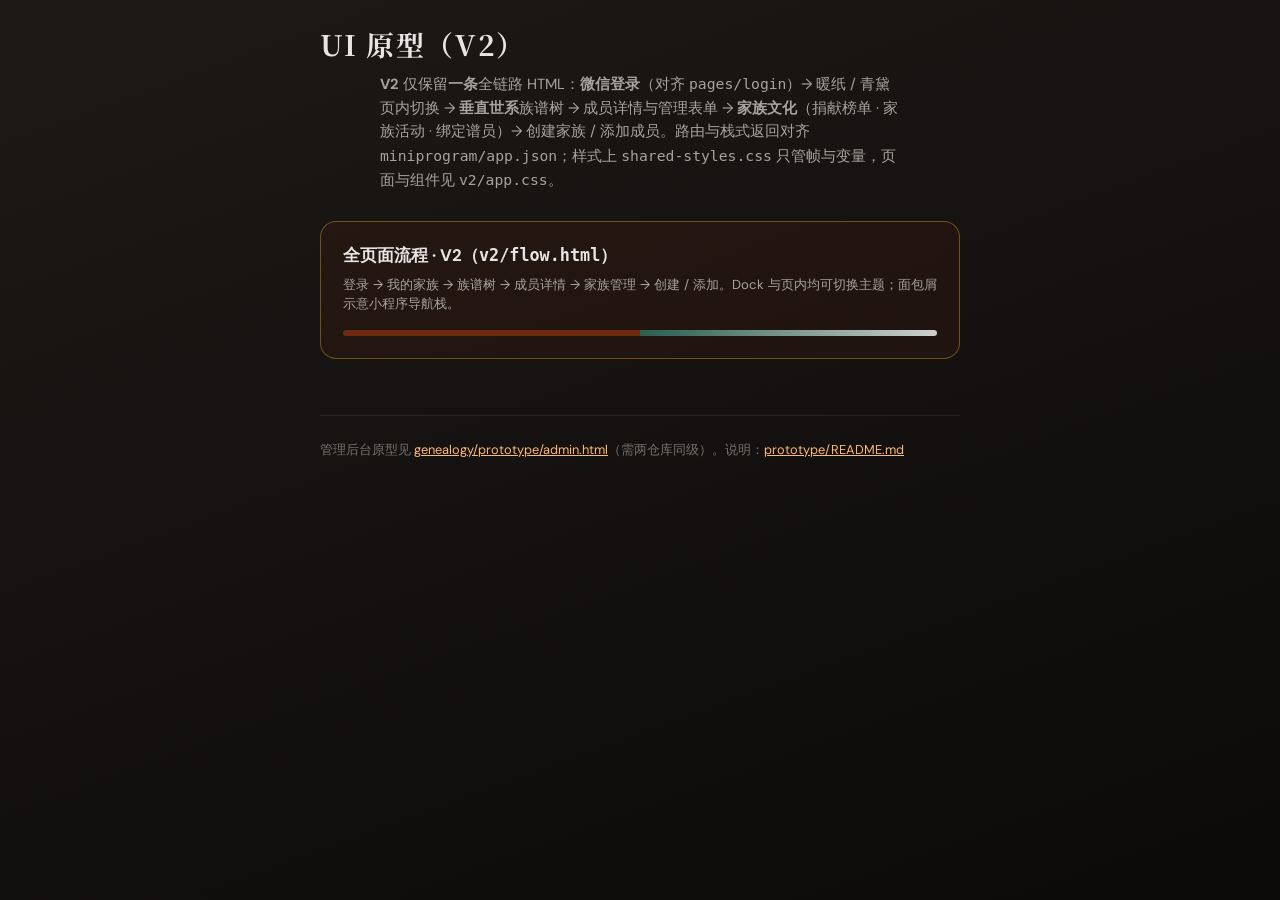
<file: prototype/index.html>
<!DOCTYPE html>
<html lang="zh-Hans">
<head>
  <meta charset="utf-8" />
  <meta name="viewport" content="width=device-width, initial-scale=1, viewport-fit=cover" />
  <title>家族宝谱 · UI 方案总览</title>
  <link rel="preconnect" href="https://fonts.googleapis.com" />
  <link rel="preconnect" href="https://fonts.gstatic.com" crossorigin />
  <link href="https://fonts.googleapis.com/css2?family=Noto+Serif+SC:wght@600;700&family=DM+Sans:wght@400;600;700&display=swap" rel="stylesheet" />
  <link rel="stylesheet" href="shared-styles.css" />
  <style>
    * { box-sizing: border-box; }
    html {
      height: 100%;
    }
    body {
      margin: 0;
      min-height: 100%;
      min-height: 100dvh;
      display: flex;
      flex-direction: column;
      align-items: center;
      font-family: var(--font-sans);
      background: linear-gradient(160deg, #1c1917 0%, #0c0a09 100%);
      color: #e7e5e4;
      padding: max(24px, env(safe-area-inset-top)) max(16px, env(safe-area-inset-right)) max(40px, env(safe-area-inset-bottom)) max(16px, env(safe-area-inset-left));
    }
    body > * {
      width: 100%;
      max-width: var(--proto-overview-max);
    }
    h1 {
      font-family: var(--font-serif);
      font-size: 1.75rem;
      margin: 0 0 8px;
      letter-spacing: 0.06em;
    }
    .lead {
      margin: 0 0 28px;
      color: #a8a29e;
      font-size: 0.92rem;
      line-height: 1.6;
      max-width: 520px;
    }
    .card {
      display: block;
      text-decoration: none;
      color: inherit;
      border-radius: 16px;
      padding: 22px;
      border: 1px solid rgba(255,255,255,0.08);
      transition: transform 0.15s, border-color 0.15s;
    }
    .card:hover {
      transform: translateY(-2px);
      border-color: rgba(255,255,255,0.2);
    }
    .card h2 {
      margin: 0 0 8px;
      font-size: 1.05rem;
      font-weight: 700;
    }
    .card p {
      margin: 0;
      font-size: 0.82rem;
      color: #a8a29e;
      line-height: 1.5;
    }
    .swatch {
      width: 100%;
      height: 6px;
      border-radius: 99px;
      margin-top: 16px;
      opacity: 0.9;
    }
    .v-dual { background: linear-gradient(90deg, #7c2d12 0%, #7c2d12 50%, #2a6b5b 50%, #edf1f0 100%); }
    .card.dual-bg { background: rgba(124, 45, 18, 0.12); }
    footer {
      margin-top: 36px;
      padding-top: 24px;
      border-top: 1px solid rgba(255,255,255,0.08);
      font-size: 0.8rem;
      color: #78716c;
      line-height: 1.6;
    }
    footer a { color: #fdba74; }
  </style>
</head>
<body>
  <h1>UI 原型（V2）</h1>
  <p class="lead"><strong>V2</strong> 仅保留<strong>一条</strong>全链路 HTML：<strong>微信登录</strong>（对齐 <code>pages/login</code>）→ 暖纸 / 青黛页内切换 → <strong>垂直世系</strong>族谱树 → 成员详情与管理表单 → <strong>家族文化</strong>（捐献榜单 · 家族活动 · 绑定谱员）→ 创建家族 / 添加成员。路由与栈式返回对齐 <code>miniprogram/app.json</code>；样式上 <code>shared-styles.css</code> 只管帧与变量，页面与组件见 <code>v2/app.css</code>。</p>

  <a class="card dual-bg" href="v2/flow.html" style="display:block;margin-bottom:20px;text-decoration:none;color:inherit;border-color:rgba(251,191,36,0.35);">
    <h2>全页面流程 · V2（<code>v2/flow.html</code>）</h2>
    <p>登录 → 我的家族 → 族谱树 → 成员详情 → 家族管理 → 创建 / 添加。Dock 与页内均可切换主题；面包屑示意小程序导航栈。</p>
    <div class="swatch v-dual" style="opacity:0.85"></div>
  </a>

  <footer>
    管理后台原型见 <a href="../../genealogy/prototype/admin.html">genealogy/prototype/admin.html</a>（需两仓库同级）。说明：<a href="README.md">prototype/README.md</a>
  </footer>
</body>
</html>
</file>
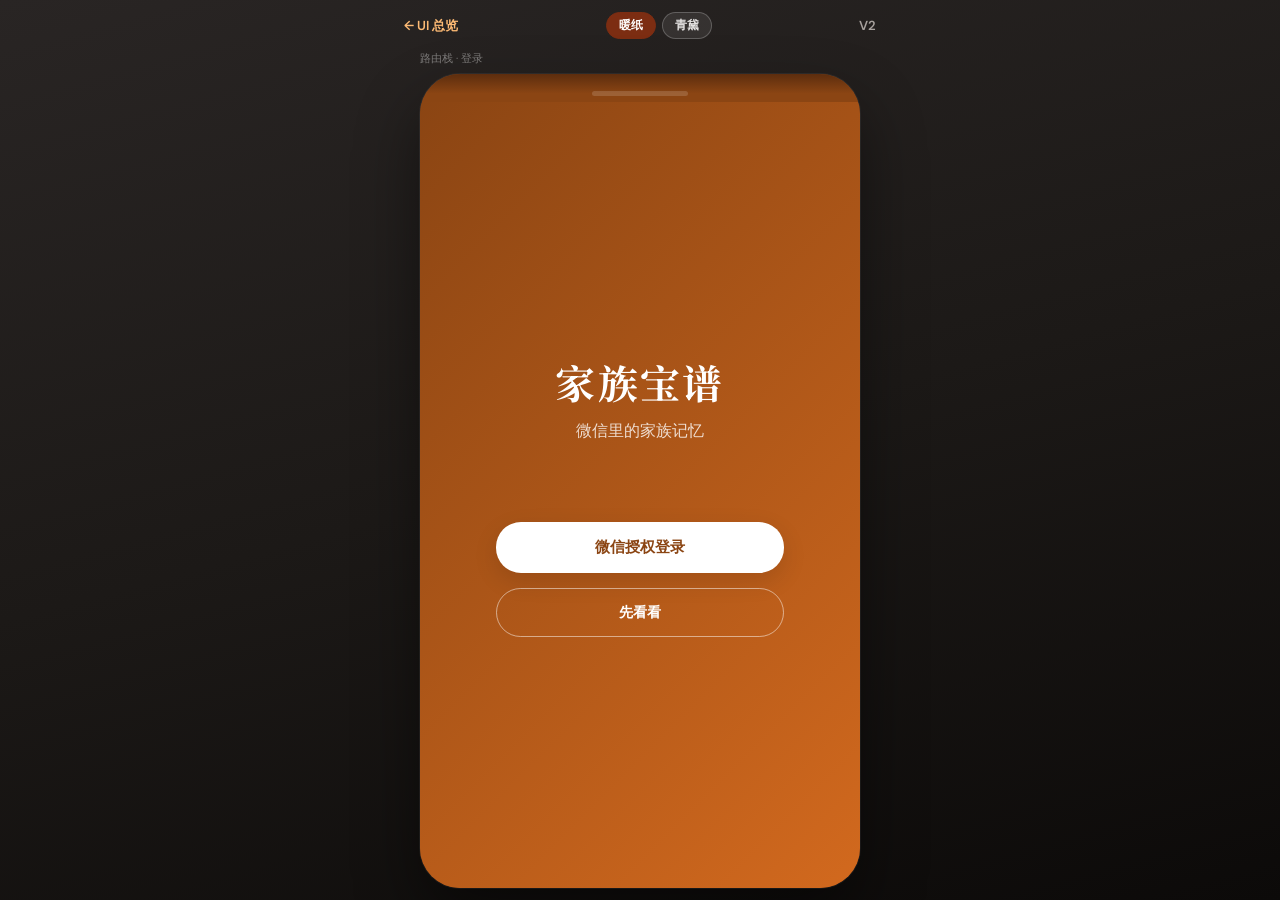
<file: prototype/v2/flow.html>
<!DOCTYPE html>
<html lang="zh-Hans" class="proto-mp-root">
<head>
  <meta charset="utf-8" />
  <meta name="viewport" content="width=device-width, initial-scale=1, maximum-scale=1, viewport-fit=cover" />
  <title>家族宝谱 · V2 全链路原型（对齐小程序路由）</title>
  <link rel="preconnect" href="https://fonts.googleapis.com" />
  <link rel="preconnect" href="https://fonts.gstatic.com" crossorigin />
  <link href="https://fonts.googleapis.com/css2?family=DM+Sans:ital,opsz,wght@0,9..40,400;0,9..40,500;0,9..40,600;0,9..40,700&family=Noto+Serif+SC:wght@500;600;700&display=swap" rel="stylesheet" />
  <link rel="stylesheet" href="../shared-styles.css" />
  <link rel="stylesheet" href="app.css" />
</head>
<body class="theme-warm proto-mp-body">
  <div class="dock">
    <a href="../index.html">← UI 总览</a>
    <span class="proto-theme-outside" role="group" aria-label="原型配色（小程序登录页无顶栏切换）">
      <button type="button" class="proto-theme-chip active" data-theme="warm">暖纸</button>
      <button type="button" class="proto-theme-chip" data-theme="celadon">青黛</button>
    </span>
    <span style="color:#a8a29e;font-size:0.82rem;font-weight:600">V2</span>
  </div>
  <div class="stack-crumb" id="stack-crumb" aria-live="polite"></div>

  <div class="phone is-login" id="phone">
    <div class="notch"></div>
    <div class="mp-theme-bar" role="region" aria-label="外观">
      <div class="theme-btns-inphone" role="group" aria-label="暖纸或青黛">
        <button type="button" class="active" data-theme="warm">暖纸</button>
        <button type="button" data-theme="celadon">青黛</button>
      </div>
    </div>

    <div class="phone-stage">

    <!-- 登录 pages/login（布局对齐 login.wxml + login.wxss） -->
    <section class="mp-screen active" data-mp="login">
      <div class="mp-login-canvas">
        <div class="mp-login-header">
          <span class="mp-login-name">家族宝谱</span>
          <span class="mp-login-desc">微信里的家族记忆</span>
        </div>
        <button type="button" class="btn-login-wx" id="btn-login">微信授权登录</button>
        <button type="button" class="btn-skip-wx" id="btn-skip">先看看</button>
      </div>
    </section>

    <!-- 首页 家族列表 pages/index -->
    <section class="mp-screen" data-mp="index">
      <div class="mp-header-plain">
        <h1 class="title">我的家族</h1>
        <p class="sub"><span id="index-family-count">1</span> 个家族</p>
      </div>
      <div class="mp-scroll">
        <div class="family-card-mp" data-push="tree" data-family-name="田湖刘氏家族" data-member-count="11">
          <span class="emoji" aria-hidden="true">📖</span>
          <div style="flex:1;min-width:0">
            <div class="name">田湖刘氏家族</div>
            <div class="hall">堂号：亲睦堂</div>
            <div class="meta">刘氏 · 11 人</div>
          </div>
          <span class="chev">›</span>
        </div>
        <button type="button" class="btn-primary-mp" data-push="add" data-add-mode="family">+ 创建新家族</button>
      </div>
    </section>

    <!-- 族谱树 pages/tree -->
    <section class="mp-screen" data-mp="tree">
      <div class="tree-top">
        <div class="row1">
          <div>
            <p class="tree-title" id="dyn-tree-title">田湖刘氏家族</p>
            <p class="tree-count"><span id="dyn-tree-count">11</span> 位成员</p>
          </div>
        </div>
        <div class="tree-actions">
          <div class="view-switch" role="tablist">
            <button type="button" class="active" data-tree-mode="tree">世系</button>
            <button type="button" data-tree-mode="list">列表</button>
          </div>
          <button type="button" class="btn-manage" data-push="family">管理</button>
        </div>
      </div>
      <div class="tree-body">
        <div class="mp-tree-view" id="mp-tree-view">
          <div class="vertical-tree" aria-label="族谱世系">
            <div class="vt-level">
              <div class="vt-rank">一世 · 始祖</div>
              <div class="vt-nodes">
                <button type="button" class="vt-node vt-root" data-push="person" data-person-name="刘公讳某" data-gen="1" data-gen-name="始" data-gender="M">始迁祖<br />刘公讳某</button>
              </div>
            </div>
            <div class="vt-stem" aria-hidden="true"></div>
            <div class="vt-level">
              <div class="vt-rank">二世</div>
              <div class="vt-nodes vt-pair">
                <button type="button" class="vt-node" data-push="person" data-person-name="刘承业" data-gen="2" data-gender="M">长子<br />刘承业</button>
                <span class="vt-mate">配</span>
                <button type="button" class="vt-node vt-spouse" data-push="person" data-person-name="王氏" data-gen="2" data-gender="F">宁乡<br />王氏</button>
              </div>
            </div>
            <div class="vt-stem short" aria-hidden="true"></div>
            <div class="vt-level">
              <div class="vt-rank">三世</div>
              <div class="vt-nodes vt-pair">
                <button type="button" class="vt-node" data-push="person" data-person-name="刘明德" data-gen="3" data-gen-name="德" data-alive="1" data-me="1" data-gender="M">刘明德<span class="node-badge-me">我</span><br /><span style="font-size:0.75rem;font-family:var(--font-sans);color:var(--ink-soft)">亲睦堂</span></button>
                <span class="vt-mate">配</span>
                <button type="button" class="vt-node vt-spouse" data-push="person" data-person-name="张氏" data-gen="3" data-gender="F">张氏</button>
              </div>
            </div>
            <div class="vt-fork" aria-hidden="true"></div>
            <div class="vt-stem short" aria-hidden="true"></div>
            <div class="vt-level">
              <div class="vt-rank">四世</div>
              <div class="vt-nodes">
                <button type="button" class="vt-node small" data-push="person" data-person-name="刘某某" data-gen="4" data-gender="M">刘某某</button>
                <button type="button" class="vt-node small" data-push="person" data-person-name="刘某某" data-gen="4" data-gender="M">刘某某</button>
              </div>
            </div>
          </div>
        </div>
        <div class="mp-list-view hidden" id="mp-list-view">
          <div class="list-item-mp" data-push="person" data-person-name="刘公讳某" data-gen="1" data-gender="M">刘公讳某 · 第1代 · 已故</div>
          <div class="list-item-mp spouse" data-push="person" data-person-name="王太君" data-gender="F">王太君（配）</div>
          <div class="list-item-mp" data-push="person" data-person-name="刘明德" data-gen="3" data-me="1" data-gender="M">刘明德 · 第3代 · 在世<span class="node-badge-me" style="margin-left:6px">我</span></div>
          <div class="list-item-mp spouse" data-push="person" data-person-name="张氏" data-gender="F">张氏（配）</div>
        </div>
      </div>
      <div class="bottom-bar-mp">
        <button type="button" class="btn-add" data-push="add" data-add-mode="person">+ 添加成员</button>
      </div>
    </section>

    <!-- 家族管理 pages/family -->
    <!-- 家族管理：头部与族谱树同为 tree-top 纸色顶栏 + 内嵌 Tab，避免深色 mp-bar 突变 -->
    <section class="mp-screen" data-mp="family">
      <div class="tree-top family-head-unified">
        <div class="family-head-row">
          <button type="button" class="mp-back-tree" data-mp-back>返回</button>
          <div class="family-head-text">
            <p class="tree-title" id="dyn-family-bar-title">家族管理</p>
            <p class="tree-count" id="dyn-family-bar-sub">档案与动态</p>
          </div>
        </div>
        <div class="tabs-mp dense family-tabs-in-head" role="tablist">
          <button type="button" class="active" data-fam-tab="info">基本信息</button>
          <button type="button" data-fam-tab="donations">捐献榜单</button>
          <button type="button" data-fam-tab="activities">家族活动</button>
        </div>
      </div>
      <div class="mp-scroll">
        <div class="fam-panel" data-fam-panel="info">
          <div class="field-mp"><label>堂号</label><input value="亲睦堂" /></div>
          <div class="field-mp"><label>祠堂位置</label><textarea>湖南省宁乡市（示例）</textarea></div>
          <div class="field-mp"><label>迁徙源流</label><textarea>从江西迁至湖南省宁乡市</textarea></div>
          <div class="field-mp"><label>字辈诗</label><textarea class="tall">文明昌世德，立盛赞熙荣，定茂贤良作，佳深永刻承</textarea></div>
          <button type="button" class="btn-primary-mp">保存信息</button>
          <div class="bind-card" style="margin-top:20px">
            <div class="bind-card-title">微信绑定</div>
            <p class="bind-status-line">已绑定 <strong id="bind-name-preview">刘明德</strong> · 三世</p>
            <div class="bind-row">
              <button type="button" class="primary">更换</button>
              <button type="button">解绑</button>
            </div>
          </div>
        </div>
        <div class="fam-panel" data-fam-panel="donations" hidden>
          <div class="donation-campaign">
            <div class="campaign-head">
              <div class="campaign-title">2026清明祭祖</div>
              <div class="campaign-meta">日期 · 2026/4/4　　捐款总额 · <strong>98,000 元</strong></div>
            </div>
            <ul class="campaign-entries">
              <li><span class="who">刘三</span><span class="amt">500 元</span></li>
              <li><span class="who">刘铁</span><span class="amt">3,000 元</span></li>
            </ul>
          </div>
          <div class="field-mp" style="margin-top:16px;padding:14px;border:1px solid var(--line);border-radius:12px;background:#fff">
            <div class="donation-type-row">
              <span class="type-label" style="font-size:0.8rem;font-weight:600">榜单</span>
              <div class="type-btns">
                <button type="button" class="type-btn active">祠堂捐献</button>
                <button type="button" class="type-btn">清明祭祖</button>
                <button type="button" class="type-btn">其他贡献</button>
              </div>
            </div>
            <div class="field-mp"><label>姓名</label><input placeholder="捐献人姓名" /></div>
            <div class="field-mp"><label>金额/贡献</label><input placeholder="如：50000元" /></div>
            <div class="field-mp"><label>日期</label><input placeholder="2024-01-15" /></div>
            <div class="field-mp"><label>说明</label><input placeholder="备注" /></div>
            <button type="button" class="btn-add-donation">添加记录</button>
          </div>
        </div>
        <div class="fam-panel" data-fam-panel="activities" hidden>
          <div class="moment-publish-bar">
            <button type="button" class="btn-ghost-mp" data-open-composer style="margin-top:0;padding:10px 16px;font-size:0.84rem;width:auto">＋ 发布</button>
          </div>
          <article class="moment-card">
            <div class="moment-head">
              <div class="moment-avatar" aria-hidden="true">📷</div>
              <div class="moment-who">
                <div class="moment-name">刘志强</div>
                <div class="moment-meta">管理员 · 2 天前</div>
              </div>
              <span class="moment-role">管理员</span>
            </div>
            <p class="moment-text">2026 清明祭祖花絮。</p>
            <div class="moment-photos">
              <div class="moment-ph" aria-hidden="true">🏛</div>
              <div class="moment-ph" aria-hidden="true">🌸</div>
              <div class="moment-ph" aria-hidden="true">👨‍👩‍👧</div>
            </div>
            <div class="moment-actions">
              <button type="button" class="moment-like" data-like data-count="28">♥ 赞 28</button>
              <button type="button">💬 5</button>
            </div>
            <div class="moment-comments">
              <div class="moment-comment-line"><span class="mn">刘明德</span>明年还来。</div>
              <div class="moment-comment-line"><span class="mn">刘铁</span>+1</div>
              <div class="moment-comments-extra" id="feed-extra-flow" hidden>
                <div class="moment-comment-line"><span class="mn">刘建国</span>从深圳赶回来。</div>
                <div class="moment-comment-line"><span class="mn">刘芳</span>照片清楚。</div>
              </div>
              <button type="button" class="moment-comments-more" data-toggle-extra="feed-extra-flow" data-more-label="展开更多 2 条…" aria-expanded="false">展开更多 2 条…</button>
            </div>
            <div class="moment-engage">
              <input type="text" placeholder="写留言…" maxlength="200" data-comment-input />
              <button type="button" class="btn-primary-mp" style="margin-top:8px;padding:10px;font-size:0.85rem" data-send-comment>发送</button>
            </div>
          </article>
          <article class="moment-card">
            <div class="moment-head">
              <div class="moment-avatar" aria-hidden="true">📒</div>
              <div class="moment-who">
                <div class="moment-name">编委会</div>
                <div class="moment-meta">管理员 · 1 周前</div>
              </div>
              <span class="moment-role">管理员</span>
            </div>
            <p class="moment-text">团拜报名截止提醒（单图示例）。</p>
            <div class="moment-photos is-single">
              <div class="moment-ph" aria-hidden="true">🧧</div>
            </div>
            <div class="moment-actions">
              <button type="button" disabled title="需绑定">♥ 赞 12</button>
              <button type="button" disabled title="需绑定">💬</button>
            </div>
            <div class="moment-engage is-locked">
              <p class="engage-tip" style="font-size:0.72rem;color:var(--ink-soft);margin:0 0 8px">绑定微信后可互动</p>
              <input type="text" disabled placeholder="留言" />
            </div>
          </article>
        </div>
      </div>
    </section>

    <!-- 成员详情 pages/person -->
    <section class="mp-screen" data-mp="person">
      <div class="mp-bar">
        <button type="button" class="mp-back" data-mp-back>返回</button>
        <div><h1>成员详情</h1></div>
      </div>
      <div class="mp-scroll">
        <div class="person-view-mp" id="person-view">
          <div class="person-avatar-block">
            <div class="person-avatar" id="dyn-person-emoji">👨</div>
            <span class="avatar-tip">换头像</span>
          </div>
          <div class="person-card-mp">
            <div class="name-row"><span id="dyn-person-name">刘明德</span><span id="dyn-person-genname" style="font-size:0.85rem;color:var(--ink-soft)"> · 德字辈</span></div>
            <div class="gen-line">第 <span id="dyn-person-gennum">3</span> 代 · <span id="dyn-person-alive" class="status-alive">在世</span> · <span id="dyn-person-year">1985 年生</span></div>
          </div>
          <div class="info-list-mp">
            <div class="info-row-mp"><span class="k">性别</span><span>男</span></div>
            <div class="info-row-mp"><span class="k">父亲</span><span>已设置</span></div>
            <div class="info-row-mp"><span class="k">配偶</span><span>已设置</span></div>
            <div class="info-row-mp"><span class="k">简介</span><span>居宁乡</span></div>
          </div>
          <div class="eval-box">
            <h3>家族评价 <span style="font-weight:400;color:var(--ink-soft)">2 条</span></h3>
            <div class="eval-item">热心组织清明祭祖。<span style="color:#a8a29e;font-size:0.75rem;display:block;margin-top:4px">2026-01-02</span></div>
            <div class="eval-item">字辈记载清晰。<span style="color:#a8a29e;font-size:0.75rem;display:block;margin-top:4px">2025-11-20</span></div>
            <div class="eval-row">
              <input type="text" placeholder="添加评价…" />
              <button type="button">发表</button>
            </div>
          </div>
          <button type="button" class="btn-primary-mp" id="btn-edit-person">编辑信息</button>
        </div>
        <div class="person-edit-mp" id="person-edit">
          <p style="font-weight:600;margin:0 0 12px">编辑成员信息</p>
          <div class="field-mp"><label>姓名</label><input id="edit-name" value="刘明德" /></div>
          <div class="field-mp"><label>性别</label><div class="picker-fake">男 ▾</div></div>
          <div class="field-mp"><label>世代</label><div class="picker-fake">第 3 代 ▾</div></div>
          <div class="field-mp"><label>辈分字</label><input value="德" /></div>
          <div class="field-mp"><label>出生年份</label><input type="number" value="1985" /></div>
          <div class="field-mp"><label>是否在世</label><div class="radio-row"><label><input type="radio" name="alive" checked /> 在世</label><label><input type="radio" name="alive" /> 已故</label></div></div>
          <div class="field-mp"><label>居住地</label><div class="picker-fake">未设置 ▾</div></div>
          <div class="field-mp"><label>父亲</label><div class="picker-fake">刘某某 ▾</div></div>
          <div class="field-mp"><label>母亲</label><div class="picker-fake">未设置 ▾</div></div>
          <div class="field-mp"><label>简介</label><textarea></textarea></div>
          <div style="display:flex;gap:10px;margin-top:12px">
            <button type="button" class="btn-ghost-mp" id="btn-cancel-edit" style="margin-top:0">取消</button>
            <button type="button" class="btn-primary-mp" id="btn-save-edit" style="margin-top:0">保存</button>
          </div>
        </div>
      </div>
    </section>

    <!-- 创建/添加 pages/add -->
    <section class="mp-screen" data-mp="add">
      <div class="mp-bar">
        <button type="button" class="mp-back" data-mp-back>返回</button>
        <div><h1 id="add-page-title">创建 / 添加</h1></div>
      </div>
      <div class="mp-scroll">
        <div class="mode-tabs-mp">
          <button type="button" data-add-tab="family">创建家族</button>
          <button type="button" data-add-tab="person">添加成员</button>
        </div>
        <div class="form-block-mp active" data-add-panel="family">
          <div class="field-mp"><label>家族名称 *</label><input placeholder="如：李氏大家族" /></div>
          <div class="field-mp"><label>姓氏</label><input placeholder="如：李" /></div>
          <div class="field-mp"><label>堂号（选填）</label><input placeholder="亲睦堂" /></div>
          <div class="field-mp"><label>迁徙源流（选填）</label><textarea placeholder="从江西迁至…"></textarea></div>
          <div class="field-mp"><label>字辈诗（选填）</label><textarea class="tall" placeholder="全支字辈诗"></textarea></div>
          <button type="button" class="btn-primary-mp" data-add-submit>创建家族</button>
        </div>
        <div class="form-block-mp" data-add-panel="person">
          <div class="field-mp"><label>姓名 *</label><input placeholder="成员姓名" /></div>
          <div class="field-mp"><label>性别</label><div class="radio-row"><label><input type="radio" name="g" checked /> 男</label><label><input type="radio" name="g" /> 女</label></div></div>
          <div class="field-mp"><label>世代</label><input type="number" placeholder="3" /></div>
          <div class="field-mp"><label>辈分字</label><input placeholder="辈分字" /></div>
          <div class="field-mp"><label>父亲</label><div class="picker-fake">选择父亲（选填）▾</div></div>
          <div class="field-mp"><label>母亲</label><div class="picker-fake">选择母亲（选填）▾</div></div>
          <div class="field-mp"><label>配偶</label><div class="picker-fake">选择配偶（选填）▾</div></div>
          <div class="field-mp"><label>出生年份</label><input type="number" placeholder="1990" /></div>
          <div class="field-mp"><label>是否在世</label><div class="radio-row"><label><input type="radio" name="al" checked /> 在世</label><label><input type="radio" name="al" /> 已故</label></div></div>
          <div class="field-mp"><label>去世年份</label><input type="number" placeholder="已故时填写" disabled style="opacity:0.5" /></div>
          <div class="field-mp"><label>居住地</label><div class="picker-fake">选填 ▾</div></div>
          <div class="field-mp"><label>简介</label><textarea placeholder="简单描述"></textarea></div>
          <button type="button" class="btn-primary-mp" data-add-submit>添加成员</button>
        </div>
      </div>
    </section>
    </div>
  </div>

  <div class="proto-toast" id="proto-toast" hidden role="status" aria-live="polite"></div>

  <div class="moment-composer-backdrop" id="fam-moment-composer" hidden>
    <div class="moment-composer-sheet" role="dialog" aria-modal="true" aria-labelledby="fam-composer-title">
      <div class="moment-composer-head">
        <button type="button" class="btn-compact ghost" data-close-composer>取消</button>
        <strong id="fam-composer-title">发布活动</strong>
        <button type="button" class="btn-compact primary" data-publish-submit>发表</button>
      </div>
      <div class="moment-composer-body">
        <textarea placeholder="分享文字与图片…"></textarea>
        <div class="composer-img-row">
          <button type="button" class="composer-add-ph">＋ 选图</button>
          <button type="button" class="composer-add-ph">＋</button>
        </div>
      </div>
    </div>
  </div>

  <script>
    (function () {
      var stack = [{ screen: 'login' }];

      var labels = {
        login: '登录',
        index: '我的家族',
        tree: '族谱树',
        family: '家族管理',
        person: '成员详情',
        add: '创建/添加'
      };

      function crumb() {
        return '路由栈 · ' + stack.map(function (s) {
          var b = labels[s.screen] || s.screen;
          if (s.screen === 'tree' && s.familyName) b += '（' + s.familyName + '）';
          if (s.screen === 'person' && s.personName) b += '（' + s.personName + '）';
          return b;
        }).join(' → ');
      }

      function render() {
        var top = stack[stack.length - 1];
        document.querySelectorAll('.mp-screen').forEach(function (el) {
          el.classList.toggle('active', el.getAttribute('data-mp') === top.screen);
        });
        var phoneRoot = document.getElementById('phone');
        if (phoneRoot) phoneRoot.classList.toggle('is-login', top.screen === 'login');
        document.querySelectorAll('.proto-theme-outside').forEach(function (el) {
          el.toggleAttribute('hidden', top.screen !== 'login');
        });
        document.getElementById('stack-crumb').textContent = crumb();

        if (top.screen === 'tree') {
          document.getElementById('dyn-tree-title').textContent = top.familyName || '田湖刘氏家族';
          document.getElementById('dyn-tree-count').textContent = top.memberCount != null ? top.memberCount : 11;
        }
        if (top.screen === 'family') {
          var t = (top.familyName || '田湖刘氏家族') + ' - 家族管理';
          document.getElementById('dyn-family-bar-title').textContent = t;
        }
        if (top.screen === 'person') {
          document.getElementById('dyn-person-name').textContent = top.personName || '成员';
          var gn = top.genName || '';
          document.getElementById('dyn-person-genname').textContent = gn ? ' · ' + gn + '字辈' : '';
          document.getElementById('dyn-person-gennum').textContent = top.generation || '—';
          var aliveEl = document.getElementById('dyn-person-alive');
          var yearEl = document.getElementById('dyn-person-year');
          if (top.alive) {
            aliveEl.textContent = '在世';
            aliveEl.className = 'status-alive';
            yearEl.textContent = '1985 年生';
          } else {
            aliveEl.textContent = '已故';
            aliveEl.className = 'status-deceased';
            yearEl.textContent = top.deathYear ? top.deathYear + ' 年逝' : '生卒年待考';
          }
          document.getElementById('dyn-person-emoji').textContent = top.gender === 'F' ? '👩' : '👨';
          document.getElementById('person-view').classList.remove('hidden');
          document.getElementById('person-edit').classList.remove('visible');
        }
        if (top.screen === 'add') {
          var mode = top.addMode || 'family';
          document.getElementById('add-page-title').textContent = mode === 'family' ? '创建家族' : '添加成员';
          document.querySelectorAll('[data-add-tab]').forEach(function (b) {
            b.classList.toggle('active', b.getAttribute('data-add-tab') === mode);
          });
          document.querySelectorAll('[data-add-panel]').forEach(function (p) {
            p.classList.toggle('active', p.getAttribute('data-add-panel') === mode);
          });
        }
      }

      function go(screen, extra) {
        var o = { screen: screen };
        if (extra) for (var k in extra) if (Object.prototype.hasOwnProperty.call(extra, k)) o[k] = extra[k];
        stack.push(o);
        render();
      }

      function back() {
        if (stack.length <= 1) return;
        stack.pop();
        render();
      }

      function enterFromLogin() {
        stack = [{ screen: 'index' }];
        render();
      }

      document.getElementById('btn-login').addEventListener('click', enterFromLogin);
      document.getElementById('btn-skip').addEventListener('click', enterFromLogin);

      document.body.addEventListener('click', function (e) {
        var backBtn = e.target.closest('[data-mp-back]');
        if (backBtn) {
          e.preventDefault();
          back();
          return;
        }
        var p = e.target.closest('[data-push]');
        if (p) {
          var dest = p.getAttribute('data-push');
          if (dest === 'tree') {
            go('tree', {
              familyName: p.getAttribute('data-family-name') || '田湖刘氏家族',
              memberCount: parseInt(p.getAttribute('data-member-count'), 10) || 11
            });
          } else if (dest === 'family') {
            var cur = stack[stack.length - 1];
            go('family', { familyName: cur.familyName || '田湖刘氏家族' });
          } else if (dest === 'person') {
            go('person', {
              personName: p.getAttribute('data-person-name') || '成员',
              generation: p.getAttribute('data-gen') || '',
              genName: p.getAttribute('data-gen-name') || '',
              alive: p.getAttribute('data-alive') === '1',
              gender: p.getAttribute('data-gender') || 'M'
            });
          } else if (dest === 'add') {
            go('add', { addMode: p.getAttribute('data-add-mode') || 'person' });
          }
        }
      });

      document.querySelectorAll('[data-tree-mode]').forEach(function (b) {
        b.addEventListener('click', function () {
          var m = b.getAttribute('data-tree-mode');
          document.querySelectorAll('[data-tree-mode]').forEach(function (x) {
            x.classList.toggle('active', x === b);
          });
          document.getElementById('mp-tree-view').classList.toggle('hidden', m !== 'tree');
          document.getElementById('mp-list-view').classList.toggle('hidden', m !== 'list');
        });
      });

      document.querySelectorAll('[data-fam-tab]').forEach(function (b) {
        b.addEventListener('click', function () {
          var t = b.getAttribute('data-fam-tab');
          document.querySelectorAll('[data-fam-tab]').forEach(function (x) {
            x.classList.toggle('active', x === b);
          });
          document.querySelectorAll('[data-fam-panel]').forEach(function (p) {
            var on = p.getAttribute('data-fam-panel') === t;
            p.hidden = !on;
          });
        });
      });

      document.querySelectorAll('[data-add-tab]').forEach(function (b) {
        b.addEventListener('click', function () {
          var t = b.getAttribute('data-add-tab');
          var top = stack[stack.length - 1];
          if (top.screen === 'add') top.addMode = t;
          document.querySelectorAll('[data-add-tab]').forEach(function (x) {
            x.classList.toggle('active', x === b);
          });
          document.querySelectorAll('[data-add-panel]').forEach(function (p) {
            p.classList.toggle('active', p.getAttribute('data-add-panel') === t);
          });
          document.getElementById('add-page-title').textContent = t === 'family' ? '创建家族' : '添加成员';
        });
      });

      document.querySelectorAll('[data-add-submit]').forEach(function (b) {
        b.addEventListener('click', function () {
          back();
        });
      });

      document.getElementById('btn-edit-person').addEventListener('click', function () {
        document.getElementById('person-view').classList.add('hidden');
        document.getElementById('person-edit').classList.add('visible');
      });
      document.getElementById('btn-cancel-edit').addEventListener('click', function () {
        document.getElementById('person-view').classList.remove('hidden');
        document.getElementById('person-edit').classList.remove('visible');
      });
      document.getElementById('btn-save-edit').addEventListener('click', function () {
        var n = document.getElementById('edit-name').value;
        if (n) document.getElementById('dyn-person-name').textContent = n;
        document.getElementById('person-view').classList.remove('hidden');
        document.getElementById('person-edit').classList.remove('visible');
      });

      document.querySelectorAll('[data-theme]').forEach(function (b) {
        b.addEventListener('click', function () {
          var th = b.getAttribute('data-theme');
          document.body.classList.toggle('theme-celadon', th === 'celadon');
          document.body.classList.toggle('theme-warm', th === 'warm');
          document.querySelectorAll('[data-theme]').forEach(function (x) {
            x.classList.toggle('active', x.getAttribute('data-theme') === th);
          });
        });
      });

      function protoToast(msg) {
        var el = document.getElementById('proto-toast');
        if (!el) return;
        el.textContent = msg;
        el.removeAttribute('hidden');
        clearTimeout(protoToast._t);
        protoToast._t = setTimeout(function () {
          el.setAttribute('hidden', '');
        }, 2400);
      }

      var famComposer = document.getElementById('fam-moment-composer');
      function closeFamComposer() {
        famComposer.setAttribute('hidden', '');
      }
      document.querySelectorAll('[data-open-composer]').forEach(function (b) {
        b.addEventListener('click', function () {
          famComposer.removeAttribute('hidden');
        });
      });
      document.querySelectorAll('[data-close-composer]').forEach(function (b) {
        b.addEventListener('click', function (e) {
          e.stopPropagation();
          closeFamComposer();
        });
      });
      var famPub = famComposer.querySelector('[data-publish-submit]');
      if (famPub) {
        famPub.addEventListener('click', function (e) {
          e.stopPropagation();
          var ta = famComposer.querySelector('textarea');
          if (ta && !ta.value.trim()) {
            protoToast('请填写正文后再发表');
            return;
          }
          closeFamComposer();
          protoToast('已发布');
        });
      }
      famComposer.addEventListener('click', function (e) {
        if (e.target === famComposer) closeFamComposer();
      });
      famComposer.querySelector('.moment-composer-sheet').addEventListener('click', function (e) {
        e.stopPropagation();
      });

      document.querySelectorAll('[data-toggle-extra]').forEach(function (btn) {
        btn.addEventListener('click', function () {
          var id = btn.getAttribute('data-toggle-extra');
          var box = document.getElementById(id);
          if (!box) return;
          var open = box.hasAttribute('hidden');
          var moreLabel = btn.getAttribute('data-more-label') || '展开更多 2 条…';
          if (open) {
            box.removeAttribute('hidden');
            btn.textContent = '收起';
            btn.setAttribute('aria-expanded', 'true');
          } else {
            box.setAttribute('hidden', '');
            btn.textContent = moreLabel;
            btn.setAttribute('aria-expanded', 'false');
          }
        });
      });

      document.querySelectorAll('[data-send-comment]').forEach(function (btn) {
        btn.addEventListener('click', function () {
          var wrap = btn.closest('.moment-engage');
          var inp = wrap ? wrap.querySelector('[data-comment-input]') : null;
          if (!inp || !inp.value.trim()) {
            protoToast('请输入留言内容');
            return;
          }
          inp.value = '';
          protoToast('已发送');
        });
      });

      document.querySelectorAll('[data-like]').forEach(function (btn) {
        btn.addEventListener('click', function () {
          var n = parseInt(btn.getAttribute('data-count'), 10) || 0;
          var liked = btn.classList.toggle('is-liked');
          if (liked) {
            btn.setAttribute('data-count', String(n + 1));
            btn.textContent = '♥ 已赞 ' + (n + 1);
          } else {
            btn.setAttribute('data-count', String(Math.max(0, n - 1)));
            btn.textContent = '♥ 赞 ' + Math.max(0, n - 1);
          }
        });
      });

      render();
    })();
  </script>
</body>
</html>
</file>
<file: prototype/shared-styles.css>
/**
 * 族谱小程序 · HTML 原型：设计变量 + 手机帧布局（V2 页面样式见 prototype/v2/app.css）
 */
:root {
  --ink: #1c1917;
  --ink-soft: #44403c;
  --paper: #faf8f5;
  --paper-deep: #f0ebe3;
  --line: #e7e0d7;
  --accent: #7c2d12;
  --accent-hover: #9a3412;
  --accent-muted: rgba(124, 45, 18, 0.12);
  --gold: #b45309;
  --success: #166534;
  --danger: #991b1b;
  --radius-sm: 10px;
  --radius-md: 14px;
  --radius-lg: 22px;
  --shadow-soft: 0 4px 24px rgba(28, 25, 23, 0.06);
  --font-sans: "DM Sans", "PingFang SC", "Microsoft YaHei", sans-serif;
  --font-serif: "Noto Serif SC", "Songti SC", "SimSun", serif;

  /**
   * H5 / 小程序 HTML 原型统一规格（窄屏按视口自适应，宽屏演示封顶对齐设计宽度）
   * 对标：iPhone 16 Pro Max 逻辑分辨率 440×956 CSS px（WebKit 视口）
   * --proto-h5-max：内容区 / 小程序页面宽度
   * --proto-chrome-max：外侧导航 / dock 略宽于手机框，便于对齐同一栅格
   */
  --proto-h5-max: 440px;
  --proto-chrome-max: 472px;
  --proto-phone-radius: 40px;
  /* 大屏演示时手机框高度上限；实际高度由视口 flex 分配 */
  --proto-phone-max-height: 956px;
  --proto-overview-max: 640px;
  /* 外壳边距：body padding、dock 下边距共用 */
  --proto-shell-gap: 12px;

  /* 各屏内容区 / 顶栏：统一水平边距与底部留白（登录页滚动区与首页、族谱树、家族文化对齐） */
  --proto-screen-pad-x: 20px;
  --proto-screen-pad-y: 22px;
  /* 内容区底留白（底栏若在布局流内则无需叠层占位，仅保留滚动末端与安全区） */
  --proto-screen-pad-bottom: calc(24px + env(safe-area-inset-bottom));
  --proto-hero-pad-top: 20px;
  --proto-hero-pad-x: 20px;
  --proto-hero-pad-bottom: 28px;
  --proto-hero-title-size: 1.45rem;

  /**
   * 布局基准（以「家族文化」整屏为标尺）
   * 顶栏 / 滚动内容区 / 圆角 —— 其它原型页只引用这三项，勿再写散装 px。
   */
  --proto-layout-head-radius: 28px;
  --proto-layout-head-pad-x: var(--proto-hero-pad-x);
  --proto-layout-head-padding: var(--proto-hero-pad-top) var(--proto-layout-head-pad-x) var(--proto-hero-pad-bottom);
  --proto-layout-content-padding: var(--proto-screen-pad-y) var(--proto-screen-pad-x) var(--proto-screen-pad-bottom);
}

html {
  -webkit-text-size-adjust: 100%;
}

/**
 * =============================================================================
 * 原型尺寸 · 唯一规则源（V2）
 * -----------------------------------------------------------------------------
 * 视口
 *   └─ body.proto-mp-body     min-height:100dvh · 纵向 flex · 水平居中
 *        ├─ .dock / .stack-crumb   flex:0 · 宽度封顶
 *        ├─ .phone-wrap（可选）    flex:1 · min-height:0 · 承接剩余高度
 *        └─ .phone                flex:1 · min-height:0 · 宽≤440 · 高≤min(956px,父级100%)
 *             ├─ .notch / 顶栏      flex-shrink:0
 *             └─ .phone-stage     flex:1 · min-height:0 · 内屏伸缩区
 *                  ├─ .screen.active | .mp-screen.active   flex:1 · column
 *                  └─ .bottom-nav（置于舞台底部）      flex-shrink:0 · 勿 absolute 叠层
 * 页面边距 / 顶栏 / 内容区：一律使用 :root 中 --proto-layout-*（与「家族文化」页对齐）。
 * 页面内请勿重复定义上述节点的 height/max-height/flex，除非主题装饰（圆角/阴影）。
 * =============================================================================
 */

html.proto-mp-root {
  height: 100%;
}

body.proto-mp-body {
  margin: 0;
  box-sizing: border-box;
  min-height: 100dvh;
  display: flex;
  flex-direction: column;
  align-items: center;
  padding: max(var(--proto-shell-gap), env(safe-area-inset-top))
    max(var(--proto-shell-gap), env(safe-area-inset-right))
    max(var(--proto-shell-gap), env(safe-area-inset-bottom))
    max(var(--proto-shell-gap), env(safe-area-inset-left));
}

body.proto-mp-body > .dock {
  flex: 0 0 auto;
  width: min(100%, var(--proto-chrome-max));
  margin-bottom: var(--proto-shell-gap);
}

body.proto-mp-body > .stack-crumb {
  flex: 0 0 auto;
  width: min(100%, var(--proto-h5-max));
  margin-bottom: 8px;
}

body.proto-mp-body > .phone-wrap {
  flex: 1 1 auto;
  min-height: 0;
  width: min(100%, var(--proto-chrome-max));
  display: flex;
  flex-direction: column;
  align-items: center;
}

body.proto-mp-body > .phone-wrap > .phone,
body.proto-mp-body > .phone {
  flex: 1 1 auto;
  min-height: 0;
  width: min(100%, var(--proto-h5-max));
  max-height: min(var(--proto-phone-max-height), 100%);
  align-self: center;
  display: flex;
  flex-direction: column;
  overflow: hidden;
}

.phone-stage {
  flex: 1 1 auto;
  min-height: 0;
  width: 100%;
  display: flex;
  flex-direction: column;
  position: relative;
}

/* 主导航在舞台内、与整屏并列 flex，不占叠层 */
.phone-stage > .bottom-nav {
  flex-shrink: 0;
  width: 100%;
  box-sizing: border-box;
}

.phone-stage > .screen,
.phone-stage > .mp-screen {
  box-sizing: border-box;
  /* basis 勿用 auto：否则子级滚动区（族谱树等）会把整页最小高度撑成内容全长 */
  flex: 1 1 0;
  min-height: 0;
  width: 100%;
  margin: 0;
  padding: 0;
  display: none;
  flex-direction: column;
  overflow: hidden;
  background: var(--paper);
}

.phone-stage > .screen.active,
.phone-stage > .mp-screen.active {
  display: flex;
}

.phone-stage > #screen-login.screen.active,
.phone-stage > .mp-screen.active[data-mp="login"] {
  background: transparent;
}

/**
 * [hidden] 与作者样式中的 display:flex|inline-flex 并存时，个别引擎仍会渲染占位。
 * 与 .moment-composer-backdrop[hidden] 同一策略，保证登录态外壳切换可靠。
 */
.proto-theme-outside[hidden],
.bottom-nav[hidden] {
  display: none !important;
}

/* 捐献榜单：按活动分组（HTML 原型，可与 WXSS 对齐） */
.donations-intro {
  font-size: 0.78rem;
  color: var(--ink-soft);
  line-height: 1.55;
  margin: 0 0 14px;
}
.donation-campaign {
  background: #fff;
  border: 1px solid var(--line);
  border-radius: var(--radius-md);
  margin-bottom: 14px;
  overflow: hidden;
  box-shadow: var(--shadow-soft);
}
.donation-campaign.secondary { opacity: 0.96; }
.campaign-head {
  padding: 14px 16px;
  background: linear-gradient(180deg, var(--paper-deep) 0%, #fff 100%);
  border-bottom: 1px solid var(--line);
}
.campaign-title {
  font-family: var(--font-serif);
  font-weight: 700;
  font-size: 0.95rem;
  color: var(--ink);
}
.campaign-meta {
  font-size: 0.78rem;
  color: var(--ink-soft);
  margin-top: 6px;
}
.campaign-meta strong { color: var(--accent); font-weight: 700; }
.campaign-entries {
  list-style: none;
  margin: 0;
  padding: 6px 0;
}
.campaign-entries li {
  display: flex;
  justify-content: space-between;
  align-items: center;
  padding: 10px 16px;
  font-size: 0.88rem;
  border-bottom: 1px solid var(--line);
}
.campaign-entries li:last-child { border-bottom: none; }
.campaign-entries li.more {
  justify-content: center;
  color: var(--ink-soft);
  font-size: 0.8rem;
}
.campaign-entries .who { font-weight: 500; color: var(--ink); }
.campaign-entries .amt { color: var(--accent); font-weight: 600; font-variant-numeric: tabular-nums; }
.donations-foot {
  font-size: 0.72rem;
  color: #a8a29e;
  margin: 16px 0 0;
  line-height: 1.45;
}

/* 微信 ↔ 谱员绑定（原型） */
.bind-card {
  border: 1px solid var(--line);
  border-radius: var(--radius-md);
  padding: 14px 16px;
  margin-bottom: 18px;
  background: #fff;
  box-shadow: var(--shadow-soft);
}
.bind-card-title {
  font-size: 0.72rem;
  font-weight: 700;
  color: var(--ink-soft);
  letter-spacing: 0.08em;
  margin-bottom: 10px;
}
.bind-status-line {
  font-size: 0.9rem;
  color: var(--ink);
  margin: 0 0 8px;
  line-height: 1.45;
}
.bind-status-line strong {
  color: var(--accent);
  font-family: var(--font-serif);
}
.bind-api {
  font-size: 0.7rem;
  color: #a8a29e;
  margin: 0 0 12px;
  line-height: 1.45;
}
.bind-row {
  display: flex;
  gap: 8px;
  flex-wrap: wrap;
}
.bind-row button {
  flex: 1;
  min-width: 118px;
  padding: 10px 14px;
  border-radius: 999px;
  font-size: 0.82rem;
  font-weight: 600;
  border: 1px solid var(--line);
  background: #fff;
  cursor: pointer;
  font-family: inherit;
  color: var(--ink);
}
.bind-row button.primary {
  background: var(--accent);
  color: #fff;
  border-color: var(--accent);
}
.node-badge-me {
  display: inline-block;
  margin-left: 6px;
  font-size: 0.62rem;
  padding: 2px 6px;
  background: var(--accent-muted);
  color: var(--accent);
  border-radius: 4px;
  font-family: var(--font-sans);
  vertical-align: middle;
  font-weight: 700;
}

/* 垂直世系树（HTML 原型；配色随 :root / 主题 token） */
.vtree-legend {
  font-size: 0.75rem;
  color: var(--ink-soft);
  line-height: 1.5;
  margin: 0 0 16px;
  padding: 10px 12px;
  background: #fff;
  border-radius: var(--radius-sm);
  border: 1px solid var(--line);
}
.vertical-tree {
  display: flex;
  flex-direction: column;
  align-items: center;
  padding: 4px 0 8px;
}
.vt-level {
  width: 100%;
  max-width: 318px;
  text-align: center;
}
.vt-rank {
  font-size: 0.68rem;
  font-weight: 700;
  color: var(--ink-soft);
  letter-spacing: 0.14em;
  margin-bottom: 10px;
}
.vt-nodes {
  display: flex;
  justify-content: center;
  align-items: center;
  flex-wrap: wrap;
  gap: 10px;
}
.vt-nodes.vt-pair { gap: 6px 10px; }
.vt-node {
  appearance: none;
  border: 1px solid var(--line);
  background: #fff;
  border-radius: 14px;
  padding: 12px 14px;
  font-size: 0.86rem;
  font-family: var(--font-serif);
  color: var(--ink);
  cursor: pointer;
  box-shadow: var(--shadow-soft);
  text-align: center;
  max-width: 140px;
  line-height: 1.35;
}
.vt-node:active { transform: scale(0.98); }
.vt-node.vt-root {
  border-color: var(--accent);
  border-width: 2px;
  color: var(--accent);
  font-weight: 700;
}
.vt-node.vt-spouse {
  background: var(--paper-deep);
  color: var(--ink-soft);
  font-family: var(--font-sans);
  font-size: 0.8rem;
}
.vt-node.small { font-size: 0.8rem; padding: 10px 12px; max-width: 118px; }
.vt-mate {
  font-size: 0.65rem;
  color: #a8a29e;
  letter-spacing: 0.2em;
}
.vt-stem {
  width: 3px;
  height: 26px;
  margin: 2px auto;
  border-radius: 2px;
  background: linear-gradient(180deg, var(--accent) 0%, var(--accent-muted) 100%);
  opacity: 0.75;
}
.vt-stem.short { height: 18px; }
.vt-fork {
  position: relative;
  width: 100%;
  max-width: 280px;
  height: 14px;
  margin: 0 auto;
}
.vt-fork::before {
  content: "";
  position: absolute;
  left: 50%;
  top: 0;
  width: 3px;
  height: 14px;
  margin-left: -1.5px;
  background: var(--accent);
  opacity: 0.45;
  border-radius: 2px;
}
.vt-fork::after {
  content: "";
  position: absolute;
  left: 20%;
  right: 20%;
  top: 0;
  height: 3px;
  background: var(--accent);
  opacity: 0.35;
  border-radius: 2px;
}

/* 家族活动 · 朋友圈式动态（原型，可与 WXSS 对齐） */
.family-feed-intro {
  font-size: 0.78rem;
  color: var(--ink-soft);
  line-height: 1.55;
  padding: 12px 14px;
  background: var(--paper-deep);
  border-radius: var(--radius-sm);
  border: 1px solid var(--line);
  margin-bottom: 16px;
}
.family-feed-intro strong { color: var(--accent); }
.moment-publish-bar {
  display: flex;
  justify-content: flex-end;
  margin-bottom: 14px;
}
.moment-card {
  background: #fff;
  border: 1px solid var(--line);
  border-radius: var(--radius-md);
  padding: 14px 16px 12px;
  margin-bottom: 16px;
  box-shadow: var(--shadow-soft);
}
.moment-head {
  display: flex;
  align-items: center;
  gap: 10px;
  margin-bottom: 10px;
}
.moment-avatar {
  width: 42px;
  height: 42px;
  border-radius: 12px;
  background: var(--accent-muted);
  display: flex;
  align-items: center;
  justify-content: center;
  font-size: 1.15rem;
  flex-shrink: 0;
}
.moment-who { flex: 1; min-width: 0; }
.moment-name {
  font-weight: 700;
  font-size: 0.9rem;
  color: var(--ink);
  font-family: var(--font-serif);
}
.moment-meta { font-size: 0.72rem; color: var(--ink-soft); margin-top: 2px; }
.moment-role {
  font-size: 0.6rem;
  font-weight: 700;
  letter-spacing: 0.04em;
  color: var(--accent);
  background: var(--accent-muted);
  padding: 4px 10px;
  border-radius: 999px;
  flex-shrink: 0;
}
.moment-text {
  font-size: 0.88rem;
  line-height: 1.55;
  color: var(--ink);
  margin: 0 0 10px;
}
.moment-photos {
  display: grid;
  grid-template-columns: repeat(3, 1fr);
  gap: 6px;
  margin-bottom: 12px;
}
.moment-ph {
  aspect-ratio: 1;
  border-radius: 8px;
  background: linear-gradient(145deg, var(--paper-deep) 0%, var(--line) 100%);
  display: flex;
  align-items: center;
  justify-content: center;
  font-size: 1.35rem;
  opacity: 0.88;
}
.moment-actions {
  display: flex;
  flex-wrap: wrap;
  align-items: center;
  gap: 8px 18px;
  padding-top: 10px;
  border-top: 1px solid var(--line);
}
.moment-actions button {
  border: none;
  background: none;
  cursor: pointer;
  font-family: inherit;
  color: var(--ink-soft);
  font-size: 0.82rem;
  padding: 6px 10px;
  border-radius: 8px;
}
.moment-actions button:hover:not(:disabled) {
  background: var(--paper-deep);
  color: var(--accent);
}
.moment-actions button:disabled {
  opacity: 0.45;
  cursor: not-allowed;
}
.moment-comments {
  margin-top: 10px;
  padding-top: 10px;
  border-top: 1px dashed var(--line);
}
.moment-comment-line {
  font-size: 0.82rem;
  line-height: 1.5;
  margin-bottom: 8px;
  color: var(--ink);
}
.moment-comment-line:last-child { margin-bottom: 0; }
.moment-comment-line .mn { font-weight: 700; color: var(--accent); margin-right: 6px; }
.moment-engage {
  margin-top: 12px;
  padding: 12px;
  background: var(--paper);
  border-radius: var(--radius-sm);
  border: 1px solid var(--line);
}
.moment-engage.is-locked {
  border-style: dashed;
  background: var(--paper-deep);
}
.moment-engage .engage-tip {
  font-size: 0.75rem;
  color: var(--ink-soft);
  margin: 0 0 10px;
  line-height: 1.45;
}
.moment-engage .engage-tip strong { color: var(--accent); }
.moment-engage input[type="text"] {
  width: 100%;
  border: 1px solid var(--line);
  border-radius: 8px;
  padding: 10px 12px;
  font-size: 0.85rem;
  font-family: inherit;
  margin-bottom: 8px;
}
.moment-engage .engage-actions {
  display: flex;
  gap: 8px;
  flex-wrap: wrap;
  align-items: center;
}
.feed-foot {
  font-size: 0.72rem;
  color: #a8a29e;
  margin: 8px 0 0;
  line-height: 1.45;
}

/* 三 Tab 时缩小字号（家族文化：基本信息 / 捐献 / 活动） */
.tabs.dense button {
  font-size: 0.74rem;
  padding: 12px 4px;
}

/* 发布活动 · 底部半屏（原型） */
.moment-composer-backdrop {
  position: fixed;
  inset: 0;
  z-index: 200;
  background: rgba(0, 0, 0, 0.48);
  display: flex;
  align-items: flex-end;
  justify-content: center;
  padding: 0;
}
.moment-composer-backdrop[hidden] {
  display: none !important;
}
.moment-composer-sheet {
  width: 100%;
  max-width: var(--proto-h5-max);
  background: var(--paper);
  border-radius: 20px 20px 0 0;
  padding: 14px 18px calc(18px + env(safe-area-inset-bottom));
  box-shadow: 0 -12px 40px rgba(0, 0, 0, 0.18);
  max-height: 85vh;
  overflow-y: auto;
}
.moment-composer-head {
  display: flex;
  align-items: center;
  justify-content: space-between;
  gap: 10px;
  padding-bottom: 12px;
  margin-bottom: 12px;
  border-bottom: 1px solid var(--line);
}
.moment-composer-head strong {
  font-family: var(--font-serif);
  font-size: 1rem;
}
.moment-composer-head .btn-compact {
  border: none;
  border-radius: 999px;
  padding: 8px 14px;
  font-size: 0.8rem;
  font-weight: 600;
  cursor: pointer;
  font-family: inherit;
}
.moment-composer-head .btn-compact.ghost {
  background: var(--paper-deep);
  color: var(--ink);
}
.moment-composer-head .btn-compact.primary {
  background: var(--accent);
  color: #fff;
}
.moment-composer-body textarea {
  width: 100%;
  min-height: 100px;
  border: 1px solid var(--line);
  border-radius: var(--radius-sm);
  padding: 12px;
  font-size: 0.92rem;
  font-family: inherit;
  resize: vertical;
  box-sizing: border-box;
}
.composer-img-row {
  display: flex;
  flex-wrap: wrap;
  gap: 8px;
  margin-top: 12px;
}
.composer-add-ph {
  width: 72px;
  height: 72px;
  border: 2px dashed var(--line);
  border-radius: 10px;
  background: var(--paper-deep);
  color: var(--ink-soft);
  font-size: 0.72rem;
  cursor: pointer;
  font-family: inherit;
}
.feed-refresh-hint {
  text-align: center;
  font-size: 0.68rem;
  color: var(--ink-soft);
  margin: -4px 0 14px;
}
.moment-photos.is-single {
  grid-template-columns: min(72%, 220px);
}
.moment-like.is-liked {
  color: var(--accent) !important;
  font-weight: 700;
}
.moment-comments-more {
  margin: 6px 0 0;
  font-size: 0.75rem;
  color: var(--ink-soft);
  background: none;
  border: none;
  padding: 4px 0;
  cursor: pointer;
  font-family: inherit;
}
.moment-comments-more:hover {
  color: var(--accent);
}
.moment-comments-extra {
  margin-top: 8px;
  padding-top: 8px;
  border-top: 1px dashed transparent;
}
.moment-comments-extra[hidden] {
  display: none !important;
}
.moment-comments-more.is-collapsed::after {
  content: "";
}

/* 原型全局轻提示（仿小程序 toast） */
.proto-toast {
  position: fixed;
  bottom: calc(28px + env(safe-area-inset-bottom));
  left: 50%;
  transform: translateX(-50%) translateY(0);
  z-index: 400;
  max-width: min(92vw, 320px);
  padding: 11px 18px;
  background: rgba(28, 25, 23, 0.92);
  color: #fafaf9;
  font-size: 0.82rem;
  line-height: 1.45;
  text-align: center;
  border-radius: 999px;
  box-shadow: 0 8px 28px rgba(0, 0, 0, 0.28);
  pointer-events: none;
  transition: opacity 0.2s ease, transform 0.2s ease;
}
.proto-toast[hidden] {
  display: none !important;
}
.proto-toast.is-out {
  opacity: 0;
  transform: translateX(-50%) translateY(8px);
}
body.theme-celadon .proto-toast {
  background: rgba(15, 26, 24, 0.94);
  color: #f0faf7;
}
</file>
<file: prototype/v2/app.css>
* { box-sizing: border-box; }
    body.proto-mp-body {
      font-family: var(--font-sans);
      background: linear-gradient(165deg, #292524 0%, #1c1917 50%, #0c0a09 100%);
    }
    body.theme-celadon.proto-mp-body {
      --paper: #edf1f0;
      --paper-deep: #dfe8e5;
      --ink: #14221f;
      --ink-soft: #4a6660;
      --line: #c9d4d0;
      --accent: #2a6b5b;
      --accent-hover: #1f5548;
      --accent-muted: rgba(42, 107, 91, 0.14);
      background: linear-gradient(165deg, #1a2c28 0%, #0f1a18 50%, #080f0e 100%);
    }
    .dock {
      display: flex;
      flex-wrap: wrap;
      align-items: center;
      justify-content: space-between;
      gap: 10px;
    }
    .dock a { color: #fdba74; font-size: 0.82rem; font-weight: 600; text-decoration: none; }
    body.theme-celadon .dock a { color: #7dd3c0; }
    .dock a:hover { text-decoration: underline; }
    .proto-theme-outside {
      display: inline-flex;
      gap: 6px;
      align-items: center;
      flex-wrap: wrap;
    }
    .proto-theme-outside .proto-theme-chip {
      border: 1px solid rgba(255, 255, 255, 0.22);
      background: rgba(255, 255, 255, 0.08);
      color: #e7e5e4;
      border-radius: 999px;
      padding: 5px 12px;
      font-size: 0.72rem;
      font-weight: 600;
      cursor: pointer;
      font-family: inherit;
    }
    .proto-theme-outside .proto-theme-chip.active {
      background: var(--accent);
      border-color: var(--accent);
      color: #fff;
    }
    .mp-theme-bar {
      flex-shrink: 0;
      display: flex;
      align-items: center;
      justify-content: center;
      padding: 8px 14px;
      background: var(--paper-deep);
      border-bottom: 1px solid var(--line);
    }
    .theme-btns-inphone {
      display: flex;
      gap: 0;
      border-radius: 999px;
      overflow: hidden;
      border: 1px solid var(--line);
      background: #fff;
      box-shadow: var(--shadow-soft);
    }
    .theme-btns-inphone button {
      border: none;
      background: transparent;
      color: var(--ink-soft);
      padding: 7px 12px;
      font-size: 0.72rem;
      font-weight: 600;
      cursor: pointer;
      font-family: inherit;
    }
    .theme-btns-inphone button.active {
      background: var(--accent-muted);
      color: var(--accent);
      font-weight: 700;
    }
    /* 小程序 login 无纸顶栏：登录态隐藏配色条（配色用外侧 dock） */
    .phone.is-login .mp-theme-bar {
      display: none;
    }
    .stack-crumb {
      font-size: 0.68rem;
      color: rgba(255,255,255,0.4);
      line-height: 1.4;
      word-break: break-all;
    }
    .phone {
      background: var(--paper);
      border-radius: var(--proto-phone-radius);
      box-shadow: 0 0 0 1px rgba(255,255,255,0.06), 0 32px 64px rgba(0,0,0,0.45);
    }
    .notch {
      height: 28px;
      background: var(--ink);
      flex-shrink: 0;
      position: relative;
    }
    .notch::after {
      content: "";
      position: absolute;
      left: 50%;
      bottom: 6px;
      transform: translateX(-50%);
      width: 96px;
      height: 5px;
      background: rgba(255,255,255,0.15);
      border-radius: 99px;
    }
    body.theme-celadon .notch { background: #132220; }
    .phone.is-login .notch {
      background: linear-gradient(180deg, #5c2d0e 0%, #8b4513 70%);
    }
    body.theme-celadon .phone.is-login .notch {
      background: linear-gradient(180deg, #0f1a18 0%, #1e3d36 70%);
    }
    .phone.is-login {
      background: #8b4513;
    }
    body.theme-celadon .phone.is-login {
      background: #1e3d36;
    }

    .mp-scroll {
      flex: 1;
      min-height: 0;
      overflow-y: auto;
      padding: var(--proto-layout-content-padding);
      -webkit-overflow-scrolling: touch;
    }

    .mp-bar {
      flex-shrink: 0;
      padding: var(--proto-layout-head-padding);
      background: var(--ink);
      color: #fafaf9;
      display: flex;
      align-items: center;
      gap: 10px;
    }
    body.theme-celadon .mp-bar {
      background: linear-gradient(145deg, #1e3d36 0%, #132a26 100%);
      color: #f0faf7;
    }
    .mp-bar h1 {
      margin: 0;
      font-family: var(--font-serif);
      font-size: var(--proto-hero-title-size);
      font-weight: 700;
      line-height: 1.25;
    }
    .mp-bar .sub {
      margin: 4px 0 0;
      font-size: 0.78rem;
      opacity: 0.75;
    }
    .mp-back {
      border: none;
      background: rgba(255,255,255,0.12);
      color: #fff;
      padding: 8px 14px;
      border-radius: 999px;
      font-size: 0.82rem;
      cursor: pointer;
      font-family: inherit;
      flex-shrink: 0;
    }

    .mp-header-plain {
      padding: var(--proto-layout-head-padding);
      background: var(--paper);
      border-bottom: 1px solid var(--line);
    }
    .mp-header-plain .title { font-family: var(--font-serif); font-size: var(--proto-hero-title-size); font-weight: 700; color: var(--ink); margin: 0; line-height: 1.25; }
    .mp-header-plain .sub { font-size: 0.8rem; color: var(--ink-soft); margin: 6px 0 0; }

    /* 对齐 miniprogram/pages/login.wxss */
    .mp-login-canvas {
      flex: 1;
      display: flex;
      flex-direction: column;
      align-items: center;
      justify-content: center;
      box-sizing: border-box;
      padding: clamp(40px, 11vh, 80px) clamp(20px, 10vw, 40px)
        calc(clamp(36px, 9vh, 80px) + env(safe-area-inset-bottom));
      min-height: 0;
      background: linear-gradient(135deg, #8b4513 0%, #d2691e 100%);
    }
    body.theme-celadon .mp-login-canvas {
      background: linear-gradient(135deg, #1e3d36 0%, #2a6b5b 100%);
    }
    .mp-login-header { text-align: center; margin-bottom: clamp(40px, 10vh, 80px); }
    .mp-login-header .mp-login-name {
      display: block;
      font-family: var(--font-serif);
      font-size: clamp(1.85rem, 6.8vw, 2.5rem);
      font-weight: 700;
      color: #fff;
      margin-bottom: 10px;
      letter-spacing: 0.06em;
    }
    .mp-login-header .mp-login-desc {
      display: block;
      font-size: 1rem;
      color: rgba(255, 255, 255, 0.8);
    }
    .btn-login-wx {
      width: 80%;
      max-width: 312px;
      border: none;
      border-radius: 25px;
      padding: 15px 20px;
      font-size: 0.95rem;
      font-weight: 700;
      background: #fff;
      color: #8b4513;
      cursor: pointer;
      font-family: inherit;
      margin-bottom: 15px;
      box-shadow: 0 8px 24px rgba(0, 0, 0, 0.12);
    }
    body.theme-celadon .btn-login-wx { color: #1e3d36; }
    .btn-skip-wx {
      width: 80%;
      max-width: 312px;
      border: 1px solid rgba(255, 255, 255, 0.5);
      border-radius: 25px;
      padding: 14px 20px;
      font-size: 0.9rem;
      font-weight: 600;
      background: transparent;
      color: #fff;
      cursor: pointer;
      font-family: inherit;
    }
    .family-card-mp {
      background: #fff;
      border: 1px solid var(--line);
      border-radius: 16px;
      padding: 18px var(--proto-screen-pad-x);
      margin-bottom: 12px;
      display: flex;
      align-items: center;
      gap: 14px;
      cursor: pointer;
      box-shadow: var(--shadow-soft);
    }
    .family-card-mp:active { transform: scale(0.99); }
    .family-card-mp .emoji { font-size: 1.6rem; }
    .family-card-mp .name { font-family: var(--font-serif); font-weight: 700; font-size: 1.05rem; color: var(--ink); }
    .family-card-mp .hall { font-size: 0.82rem; color: var(--accent); font-weight: 600; margin-top: 4px; }
    .family-card-mp .meta { font-size: 0.78rem; color: var(--ink-soft); margin-top: 2px; }
    .family-card-mp .chev { margin-left: auto; color: #d6d3d1; font-size: 1.2rem; }

    /* ---------- 对齐小程序 tree / family：棕色圆角顶栏 + #f5f0eb 页面 ---------- */
    section[data-mp="tree"],
    section[data-mp="family"] {
      background: #f5f0eb !important;
    }

    .tree-top {
      background: #8b4513;
      color: #fff;
      padding: var(--proto-layout-head-padding);
      flex-shrink: 0;
      border-radius: 0 0 var(--proto-layout-head-radius) var(--proto-layout-head-radius);
      margin-bottom: 12px;
      border-bottom: none;
    }
    body.theme-celadon .tree-top {
      background: linear-gradient(180deg, #1a4a40 0%, #2a6b5b 100%);
      color: #f0faf7;
    }
    .tree-top .row1 { display: flex; justify-content: space-between; align-items: flex-start; gap: 10px; }
    .tree-top .tree-title {
      font-family: var(--font-serif);
      font-weight: 700;
      font-size: var(--proto-hero-title-size);
      color: inherit;
      margin: 0;
      line-height: 1.25;
    }
    .tree-top .tree-count {
      font-size: 0.78rem;
      color: rgba(255, 255, 255, 0.88);
      margin: 4px 0 0;
    }
    body.theme-celadon .tree-top .tree-count {
      color: rgba(240, 250, 247, 0.85);
    }
    .tree-actions { display: flex; align-items: center; gap: 10px; margin-top: 12px; flex-wrap: wrap; }
    .tree-top .view-switch {
      display: inline-flex;
      border: 1px solid rgba(255, 255, 255, 0.35);
      overflow: hidden;
      font-size: 0.78rem;
    }
    .tree-top .view-switch button {
      border: none;
      background: transparent;
      padding: 6px 12px;
      cursor: pointer;
      font-family: inherit;
      color: rgba(255, 255, 255, 0.78);
    }
    .tree-top .view-switch button.active {
      background: rgba(255, 255, 255, 0.22);
      color: #fff;
      font-weight: 700;
    }
    body.theme-celadon .tree-top .view-switch button.active {
      color: #f0faf7;
    }
    .tree-top .btn-manage {
      font-size: 0.8rem;
      font-weight: 600;
      color: #fff;
      background: rgba(255, 255, 255, 0.18);
      border: none;
      border-radius: 999px;
      cursor: pointer;
      padding: 8px 14px;
      font-family: inherit;
    }

    .family-head-unified .family-head-row {
      display: flex;
      align-items: flex-start;
      gap: 10px;
    }
    .mp-back-tree {
      border: 1px solid rgba(255, 255, 255, 0.35);
      background: rgba(255, 255, 255, 0.14);
      color: #fff;
      padding: 8px 14px;
      border-radius: 999px;
      font-size: 0.82rem;
      font-weight: 600;
      cursor: pointer;
      font-family: inherit;
      flex-shrink: 0;
    }
    .mp-back-tree:active { opacity: 0.9; }
    .family-head-text { flex: 1; min-width: 0; }
    .family-head-unified .tree-title,
    .family-head-unified .tree-count {
      color: inherit;
    }
    .family-head-unified .family-tabs-in-head {
      margin: 14px calc(-1 * var(--proto-layout-head-pad-x)) 0;
      padding: 0;
      width: calc(100% + 2 * var(--proto-layout-head-pad-x));
      max-width: none;
      box-sizing: border-box;
      border-top: none;
      background: #fff;
      border-bottom: 1px solid #eee;
    }
    .family-head-unified .family-tabs-in-head.tabs-mp button.active {
      color: #8b4513;
      border-bottom-color: #8b4513;
    }
    body.theme-celadon .family-head-unified .family-tabs-in-head.tabs-mp button.active {
      color: #2a6b5b;
      border-bottom-color: #2a6b5b;
    }

    .tree-body {
      flex: 1;
      min-height: 0;
      overflow-y: auto;
      padding: var(--proto-layout-content-padding);
    }
    .mp-tree-view > .vertical-tree:first-child {
      padding-top: 4px;
    }
    .mp-tree-view.hidden, .mp-list-view.hidden { display: none !important; }

    .status-alive { color: var(--success); }
    .status-deceased { color: #78716c; }

    .list-item-mp {
      display: flex; align-items: center; gap: 10px;
      padding: 10px 12px;
      border-bottom: 1px solid var(--line);
      cursor: pointer;
      font-size: 0.88rem;
    }
    .list-item-mp.spouse { padding-left: 28px; color: var(--ink-soft); }

    .bottom-bar-mp {
      padding: var(--proto-screen-pad-y) var(--proto-screen-pad-x) var(--proto-screen-pad-bottom);
      background: rgba(255,255,255,0.96);
      border-top: 1px solid var(--line);
      flex-shrink: 0;
    }
    .bottom-bar-mp .btn-add {
      width: 100%;
      border: none;
      border-radius: 999px;
      padding: 14px;
      font-size: 0.92rem;
      font-weight: 600;
      background: var(--accent);
      color: #fff;
      cursor: pointer;
      font-family: inherit;
    }

    .tabs-mp {
      display: flex;
      border-bottom: 1px solid var(--line);
      background: #fff;
      flex-shrink: 0;
    }
    .tabs-mp button {
      flex: 1;
      padding: 14px 8px;
      border: none;
      background: none;
      font-size: 0.88rem;
      color: var(--ink-soft);
      cursor: pointer;
      font-family: inherit;
      border-bottom: 2px solid transparent;
      margin-bottom: -1px;
    }
    .tabs-mp button.active { color: var(--accent); font-weight: 700; border-bottom-color: var(--accent); }
    .tabs-mp.dense button { font-size: 0.72rem; padding: 12px 4px; }

    .field-mp { margin-bottom: 14px; }
    .field-mp label { display: block; font-size: 0.72rem; font-weight: 600; color: var(--ink-soft); margin-bottom: 6px; }
    .field-mp input, .field-mp textarea {
      width: 100%;
      border: 1px solid var(--line);
      border-radius: var(--radius-sm);
      padding: 10px 12px;
      font-size: 0.9rem;
      font-family: inherit;
    }
    .field-mp textarea { min-height: 72px; resize: vertical; }
    .field-mp textarea.tall { min-height: 100px; }

    .btn-primary-mp {
      width: 100%;
      border: none;
      border-radius: 999px;
      padding: 14px;
      font-size: 0.92rem;
      font-weight: 600;
      background: var(--accent);
      color: #fff;
      cursor: pointer;
      font-family: inherit;
      margin-top: 8px;
    }
    .btn-ghost-mp {
      width: 100%;
      border: 1px solid var(--line);
      border-radius: 999px;
      padding: 14px;
      background: #fff;
      font-size: 0.92rem;
      font-weight: 600;
      cursor: pointer;
      font-family: inherit;
      margin-top: 8px;
    }

    .person-avatar-block { text-align: center; padding: 20px 0 8px; }
    .person-avatar {
      width: 88px; height: 88px; border-radius: 50%;
      background: var(--paper-deep);
      margin: 0 auto;
      display: flex; align-items: center; justify-content: center;
      font-size: 2rem;
      border: 3px solid #fff;
      box-shadow: var(--shadow-soft);
    }
    .avatar-tip { font-size: 0.72rem; color: var(--ink-soft); margin-top: 8px; display: block; }
    .person-card-mp {
      text-align: center;
      padding: 8px 16px 16px;
    }
    .person-card-mp .name-row { font-family: var(--font-serif); font-size: 1.25rem; font-weight: 700; color: var(--ink); }
    .person-card-mp .gen-line { font-size: 0.85rem; color: var(--ink-soft); margin-top: 6px; }
    .info-list-mp { background: #fff; border-radius: 14px; border: 1px solid var(--line); overflow: hidden; margin-bottom: 16px; }
    .info-row-mp { display: flex; justify-content: space-between; padding: 12px 14px; border-bottom: 1px solid var(--line); font-size: 0.88rem; }
    .info-row-mp:last-child { border-bottom: none; }
    .info-row-mp .k { color: var(--ink-soft); }
    .eval-box { background: #fff; border: 1px solid var(--line); border-radius: 14px; padding: 14px; margin-bottom: 16px; }
    .eval-box h3 { margin: 0 0 10px; font-size: 0.88rem; }
    .eval-item { font-size: 0.82rem; padding: 8px 0; border-top: 1px solid var(--line); color: var(--ink); }
    .eval-item:first-of-type { border-top: none; }
    .eval-row { display: flex; gap: 8px; margin-top: 10px; }
    .eval-row input { flex: 1; border: 1px solid var(--line); border-radius: 8px; padding: 8px 10px; font-size: 0.85rem; }
    .eval-row button { border: none; background: var(--accent); color: #fff; border-radius: 8px; padding: 8px 14px; font-size: 0.82rem; cursor: pointer; font-family: inherit; }

    .person-edit-mp { display: none; }
    .person-edit-mp.visible { display: block; }
    .person-view-mp.hidden { display: none; }

    .mode-tabs-mp { display: flex; margin: 0 0 16px; border-radius: 12px; overflow: hidden; border: 1px solid var(--line); }
    .mode-tabs-mp button {
      flex: 1;
      border: none;
      padding: 12px;
      background: #fff;
      font-size: 0.88rem;
      cursor: pointer;
      font-family: inherit;
      color: var(--ink-soft);
    }
    .mode-tabs-mp button.active { background: var(--accent-muted); color: var(--accent); font-weight: 700; }

    .form-block-mp { display: none; }
    .form-block-mp.active { display: block; }

    .radio-row { display: flex; gap: 16px; flex-wrap: wrap; font-size: 0.88rem; margin-top: 6px; }
    .picker-fake {
      border: 1px solid var(--line);
      border-radius: var(--radius-sm);
      padding: 10px 12px;
      font-size: 0.88rem;
      color: var(--ink-soft);
      background: #fafaf9;
    }
    .hint-mp {
      font-size: 0.72rem;
      color: var(--ink-soft);
      margin: 6px 0 0;
      line-height: 1.4;
    }
    .empty-state-mp {
      text-align: center;
      padding: 48px 20px;
      color: var(--ink-soft);
    }
    .loading-line { text-align: center; padding: 40px; color: var(--ink-soft); font-size: 0.9rem; }

    .donation-type-row { margin-bottom: 12px; }
    .donation-type-row .type-btns { display: flex; flex-wrap: wrap; gap: 8px; margin-top: 8px; }
    .type-btn {
      padding: 6px 12px;
      border-radius: 999px;
      border: 1px solid var(--line);
      background: #fff;
      font-size: 0.78rem;
      cursor: pointer;
      font-family: inherit;
    }
    .type-btn.active { border-color: var(--accent); background: var(--accent-muted); color: var(--accent); font-weight: 600; }
    .btn-add-donation {
      width: 100%;
      margin-top: 8px;
      padding: 12px;
      border-radius: 12px;
      border: 1px dashed var(--accent);
      background: #fff;
      color: var(--accent);
      font-weight: 600;
      cursor: pointer;
      font-family: inherit;
    }
/* 捐献榜单：按活动分组（HTML 原型，可与 WXSS 对齐） */
.donations-intro {
  font-size: 0.78rem;
  color: var(--ink-soft);
  line-height: 1.55;
  margin: 0 0 14px;
}
.donation-campaign {
  background: #fff;
  border: 1px solid var(--line);
  border-radius: var(--radius-md);
  margin-bottom: 14px;
  overflow: hidden;
  box-shadow: var(--shadow-soft);
}
.donation-campaign.secondary { opacity: 0.96; }
.campaign-head {
  padding: 14px 16px;
  background: linear-gradient(180deg, var(--paper-deep) 0%, #fff 100%);
  border-bottom: 1px solid var(--line);
}
.campaign-title {
  font-family: var(--font-serif);
  font-weight: 700;
  font-size: 0.95rem;
  color: var(--ink);
}
.campaign-meta {
  font-size: 0.78rem;
  color: var(--ink-soft);
  margin-top: 6px;
}
.campaign-meta strong { color: var(--accent); font-weight: 700; }
.campaign-entries {
  list-style: none;
  margin: 0;
  padding: 6px 0;
}
.campaign-entries li {
  display: flex;
  justify-content: space-between;
  align-items: center;
  padding: 10px 16px;
  font-size: 0.88rem;
  border-bottom: 1px solid var(--line);
}
.campaign-entries li:last-child { border-bottom: none; }
.campaign-entries li.more {
  justify-content: center;
  color: var(--ink-soft);
  font-size: 0.8rem;
}
.campaign-entries .who { font-weight: 500; color: var(--ink); }
.campaign-entries .amt { color: var(--accent); font-weight: 600; font-variant-numeric: tabular-nums; }
.donations-foot {
  font-size: 0.72rem;
  color: #a8a29e;
  margin: 16px 0 0;
  line-height: 1.45;
}

/* 微信 ↔ 谱员绑定（原型） */
.bind-card {
  border: 1px solid var(--line);
  border-radius: var(--radius-md);
  padding: 14px 16px;
  margin-bottom: 18px;
  background: #fff;
  box-shadow: var(--shadow-soft);
}
.bind-card-title {
  font-size: 0.72rem;
  font-weight: 700;
  color: var(--ink-soft);
  letter-spacing: 0.08em;
  margin-bottom: 10px;
}
.bind-status-line {
  font-size: 0.9rem;
  color: var(--ink);
  margin: 0 0 8px;
  line-height: 1.45;
}
.bind-status-line strong {
  color: var(--accent);
  font-family: var(--font-serif);
}
.bind-api {
  font-size: 0.7rem;
  color: #a8a29e;
  margin: 0 0 12px;
  line-height: 1.45;
}
.bind-row {
  display: flex;
  gap: 8px;
  flex-wrap: wrap;
}
.bind-row button {
  flex: 1;
  min-width: 118px;
  padding: 10px 14px;
  border-radius: 999px;
  font-size: 0.82rem;
  font-weight: 600;
  border: 1px solid var(--line);
  background: #fff;
  cursor: pointer;
  font-family: inherit;
  color: var(--ink);
}
.bind-row button.primary {
  background: var(--accent);
  color: #fff;
  border-color: var(--accent);
}
.node-badge-me {
  display: inline-block;
  margin-left: 6px;
  font-size: 0.62rem;
  padding: 2px 6px;
  background: var(--accent-muted);
  color: var(--accent);
  border-radius: 4px;
  font-family: var(--font-sans);
  vertical-align: middle;
  font-weight: 700;
}

/* 垂直世系树（HTML 原型；配色随 :root / 主题 token） */
.vtree-legend {
  font-size: 0.75rem;
  color: var(--ink-soft);
  line-height: 1.5;
  margin: 0 0 16px;
  padding: 10px 12px;
  background: #fff;
  border-radius: var(--radius-sm);
  border: 1px solid var(--line);
}
.vertical-tree {
  display: flex;
  flex-direction: column;
  align-items: center;
  padding: 4px 0 8px;
}
.vt-level {
  width: 100%;
  max-width: 318px;
  text-align: center;
}
.vt-rank {
  font-size: 0.68rem;
  font-weight: 700;
  color: var(--ink-soft);
  letter-spacing: 0.14em;
  margin-bottom: 10px;
}
.vt-nodes {
  display: flex;
  justify-content: center;
  align-items: center;
  flex-wrap: wrap;
  gap: 10px;
}
.vt-nodes.vt-pair { gap: 6px 10px; }
.vt-node {
  appearance: none;
  border: 1px solid var(--line);
  background: #fff;
  border-radius: 14px;
  padding: 12px 14px;
  font-size: 0.86rem;
  font-family: var(--font-serif);
  color: var(--ink);
  cursor: pointer;
  box-shadow: var(--shadow-soft);
  text-align: center;
  max-width: 140px;
  line-height: 1.35;
}
.vt-node:active { transform: scale(0.98); }
.vt-node.vt-root {
  border-color: var(--accent);
  border-width: 2px;
  color: var(--accent);
  font-weight: 700;
}
.vt-node.vt-spouse {
  background: var(--paper-deep);
  color: var(--ink-soft);
  font-family: var(--font-sans);
  font-size: 0.8rem;
}
.vt-node.small { font-size: 0.8rem; padding: 10px 12px; max-width: 118px; }
.vt-mate {
  font-size: 0.65rem;
  color: #a8a29e;
  letter-spacing: 0.2em;
}
.vt-stem {
  width: 3px;
  height: 26px;
  margin: 2px auto;
  border-radius: 2px;
  background: linear-gradient(180deg, var(--accent) 0%, var(--accent-muted) 100%);
  opacity: 0.75;
}
.vt-stem.short { height: 18px; }
.vt-fork {
  position: relative;
  width: 100%;
  max-width: 280px;
  height: 14px;
  margin: 0 auto;
}
.vt-fork::before {
  content: "";
  position: absolute;
  left: 50%;
  top: 0;
  width: 3px;
  height: 14px;
  margin-left: -1.5px;
  background: var(--accent);
  opacity: 0.45;
  border-radius: 2px;
}
.vt-fork::after {
  content: "";
  position: absolute;
  left: 20%;
  right: 20%;
  top: 0;
  height: 3px;
  background: var(--accent);
  opacity: 0.35;
  border-radius: 2px;
}

/* 家族活动 · 朋友圈式动态（原型，可与 WXSS 对齐） */
.family-feed-intro {
  font-size: 0.78rem;
  color: var(--ink-soft);
  line-height: 1.55;
  padding: 12px 14px;
  background: var(--paper-deep);
  border-radius: var(--radius-sm);
  border: 1px solid var(--line);
  margin-bottom: 16px;
}
.family-feed-intro strong { color: var(--accent); }
.moment-publish-bar {
  display: flex;
  justify-content: flex-end;
  margin-bottom: 14px;
}
.moment-card {
  background: #fff;
  border: 1px solid var(--line);
  border-radius: var(--radius-md);
  padding: 14px 16px 12px;
  margin-bottom: 16px;
  box-shadow: var(--shadow-soft);
}
.moment-head {
  display: flex;
  align-items: center;
  gap: 10px;
  margin-bottom: 10px;
}
.moment-avatar {
  width: 42px;
  height: 42px;
  border-radius: 12px;
  background: var(--accent-muted);
  display: flex;
  align-items: center;
  justify-content: center;
  font-size: 1.15rem;
  flex-shrink: 0;
}
.moment-who { flex: 1; min-width: 0; }
.moment-name {
  font-weight: 700;
  font-size: 0.9rem;
  color: var(--ink);
  font-family: var(--font-serif);
}
.moment-meta { font-size: 0.72rem; color: var(--ink-soft); margin-top: 2px; }
.moment-role {
  font-size: 0.6rem;
  font-weight: 700;
  letter-spacing: 0.04em;
  color: var(--accent);
  background: var(--accent-muted);
  padding: 4px 10px;
  border-radius: 999px;
  flex-shrink: 0;
}
.moment-text {
  font-size: 0.88rem;
  line-height: 1.55;
  color: var(--ink);
  margin: 0 0 10px;
}
.moment-photos {
  display: grid;
  grid-template-columns: repeat(3, 1fr);
  gap: 6px;
  margin-bottom: 12px;
}
.moment-ph {
  aspect-ratio: 1;
  border-radius: 8px;
  background: linear-gradient(145deg, var(--paper-deep) 0%, var(--line) 100%);
  display: flex;
  align-items: center;
  justify-content: center;
  font-size: 1.35rem;
  opacity: 0.88;
}
.moment-actions {
  display: flex;
  flex-wrap: wrap;
  align-items: center;
  gap: 8px 18px;
  padding-top: 10px;
  border-top: 1px solid var(--line);
}
.moment-actions button {
  border: none;
  background: none;
  cursor: pointer;
  font-family: inherit;
  color: var(--ink-soft);
  font-size: 0.82rem;
  padding: 6px 10px;
  border-radius: 8px;
}
.moment-actions button:hover:not(:disabled) {
  background: var(--paper-deep);
  color: var(--accent);
}
.moment-actions button:disabled {
  opacity: 0.45;
  cursor: not-allowed;
}
.moment-comments {
  margin-top: 10px;
  padding-top: 10px;
  border-top: 1px dashed var(--line);
}
.moment-comment-line {
  font-size: 0.82rem;
  line-height: 1.5;
  margin-bottom: 8px;
  color: var(--ink);
}
.moment-comment-line:last-child { margin-bottom: 0; }
.moment-comment-line .mn { font-weight: 700; color: var(--accent); margin-right: 6px; }
.moment-engage {
  margin-top: 12px;
  padding: 12px;
  background: var(--paper);
  border-radius: var(--radius-sm);
  border: 1px solid var(--line);
}
.moment-engage.is-locked {
  border-style: dashed;
  background: var(--paper-deep);
}
.moment-engage .engage-tip {
  font-size: 0.75rem;
  color: var(--ink-soft);
  margin: 0 0 10px;
  line-height: 1.45;
}
.moment-engage .engage-tip strong { color: var(--accent); }
.moment-engage input[type="text"] {
  width: 100%;
  border: 1px solid var(--line);
  border-radius: 8px;
  padding: 10px 12px;
  font-size: 0.85rem;
  font-family: inherit;
  margin-bottom: 8px;
}
.moment-engage .engage-actions {
  display: flex;
  gap: 8px;
  flex-wrap: wrap;
  align-items: center;
}
.feed-foot {
  font-size: 0.72rem;
  color: #a8a29e;
  margin: 8px 0 0;
  line-height: 1.45;
}

/* 三 Tab 时缩小字号（家族文化：基本信息 / 捐献 / 活动） */
.tabs.dense button {
  font-size: 0.74rem;
  padding: 12px 4px;
}

/* 发布活动 · 底部半屏（原型） */
.moment-composer-backdrop {
  position: fixed;
  inset: 0;
  z-index: 200;
  background: rgba(0, 0, 0, 0.48);
  display: flex;
  align-items: flex-end;
  justify-content: center;
  padding: 0;
}
.moment-composer-backdrop[hidden] {
  display: none !important;
}
.moment-composer-sheet {
  width: 100%;
  max-width: var(--proto-h5-max);
  background: var(--paper);
  border-radius: 20px 20px 0 0;
  padding: 14px 18px calc(18px + env(safe-area-inset-bottom));
  box-shadow: 0 -12px 40px rgba(0, 0, 0, 0.18);
  max-height: 85vh;
  overflow-y: auto;
}
.moment-composer-head {
  display: flex;
  align-items: center;
  justify-content: space-between;
  gap: 10px;
  padding-bottom: 12px;
  margin-bottom: 12px;
  border-bottom: 1px solid var(--line);
}
.moment-composer-head strong {
  font-family: var(--font-serif);
  font-size: 1rem;
}
.moment-composer-head .btn-compact {
  border: none;
  border-radius: 999px;
  padding: 8px 14px;
  font-size: 0.8rem;
  font-weight: 600;
  cursor: pointer;
  font-family: inherit;
}
.moment-composer-head .btn-compact.ghost {
  background: var(--paper-deep);
  color: var(--ink);
}
.moment-composer-head .btn-compact.primary {
  background: var(--accent);
  color: #fff;
}
.moment-composer-body textarea {
  width: 100%;
  min-height: 100px;
  border: 1px solid var(--line);
  border-radius: var(--radius-sm);
  padding: 12px;
  font-size: 0.92rem;
  font-family: inherit;
  resize: vertical;
  box-sizing: border-box;
}
.composer-img-row {
  display: flex;
  flex-wrap: wrap;
  gap: 8px;
  margin-top: 12px;
}
.composer-add-ph {
  width: 72px;
  height: 72px;
  border: 2px dashed var(--line);
  border-radius: 10px;
  background: var(--paper-deep);
  color: var(--ink-soft);
  font-size: 0.72rem;
  cursor: pointer;
  font-family: inherit;
}
.feed-refresh-hint {
  text-align: center;
  font-size: 0.68rem;
  color: var(--ink-soft);
  margin: -4px 0 14px;
}
.moment-photos.is-single {
  grid-template-columns: min(72%, 220px);
}
.moment-like.is-liked {
  color: var(--accent) !important;
  font-weight: 700;
}
.moment-comments-more {
  margin: 6px 0 0;
  font-size: 0.75rem;
  color: var(--ink-soft);
  background: none;
  border: none;
  padding: 4px 0;
  cursor: pointer;
  font-family: inherit;
}
.moment-comments-more:hover {
  color: var(--accent);
}
.moment-comments-extra {
  margin-top: 8px;
  padding-top: 8px;
  border-top: 1px dashed transparent;
}
.moment-comments-extra[hidden] {
  display: none !important;
}
.moment-comments-more.is-collapsed::after {
  content: "";
}

/* 原型全局轻提示（仿小程序 toast） */
.proto-toast {
  position: fixed;
  bottom: calc(28px + env(safe-area-inset-bottom));
  left: 50%;
  transform: translateX(-50%) translateY(0);
  z-index: 400;
  max-width: min(92vw, 320px);
  padding: 11px 18px;
  background: rgba(28, 25, 23, 0.92);
  color: #fafaf9;
  font-size: 0.82rem;
  line-height: 1.45;
  text-align: center;
  border-radius: 999px;
  box-shadow: 0 8px 28px rgba(0, 0, 0, 0.28);
  pointer-events: none;
  transition: opacity 0.2s ease, transform 0.2s ease;
}
.proto-toast[hidden] {
  display: none !important;
}
.proto-toast.is-out {
  opacity: 0;
  transform: translateX(-50%) translateY(8px);
}
body.theme-celadon .proto-toast {
  background: rgba(15, 26, 24, 0.94);
  color: #f0faf7;
}
</file>
